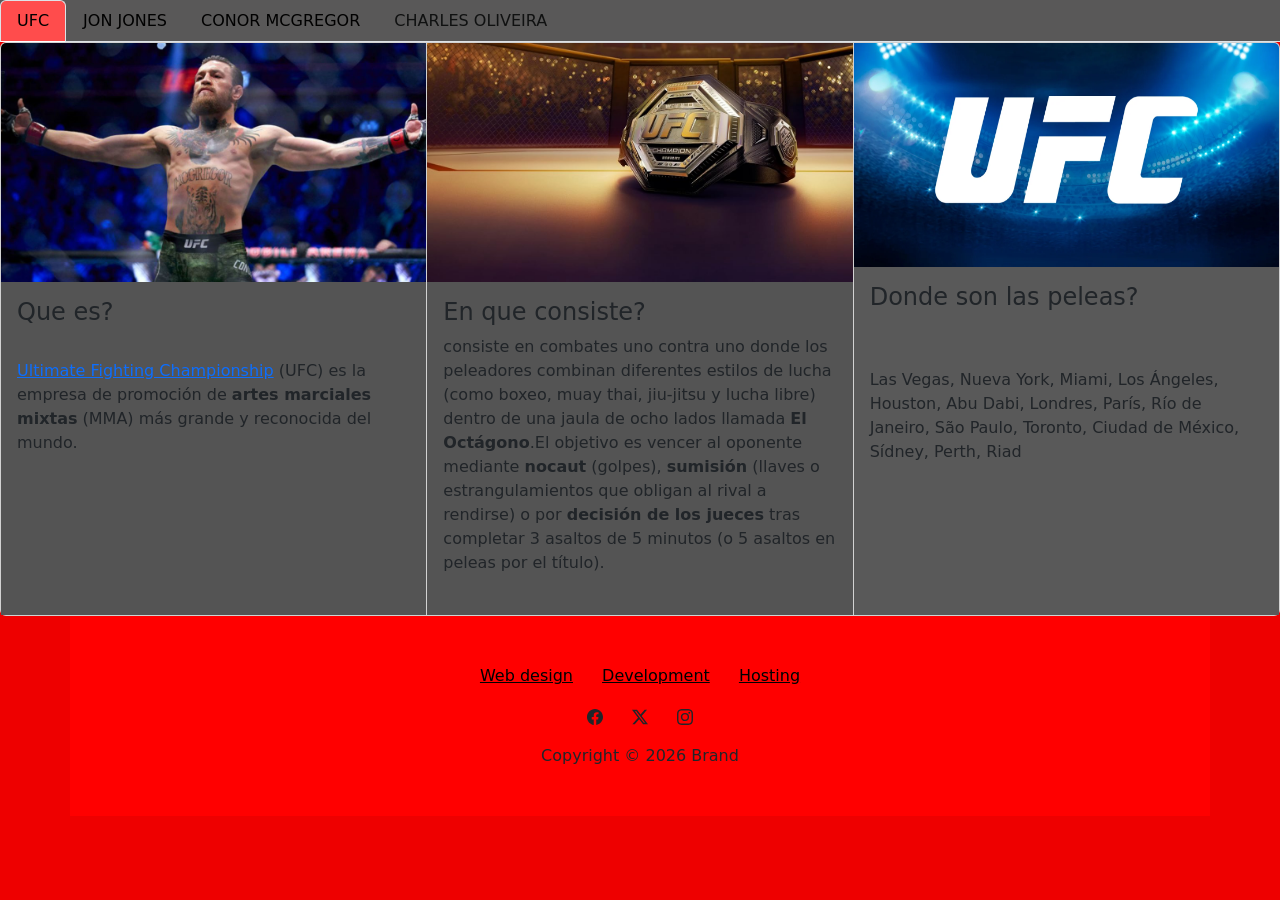
<file: index.html>
<!DOCTYPE html>
<html data-bs-theme="light" lang="en">

<head>
    <meta charset="utf-8">
    <meta name="viewport" content="width=device-width, initial-scale=1.0, shrink-to-fit=no">
    <title>proyecto Avi</title>
    <link rel="stylesheet" href="assets/bootstrap/css/bootstrap.min.css">
    <link rel="stylesheet" href="assets/css/Footer-Basic-icons.css">
</head>

<body style="background: rgb(238,0,0);">
    <ul class="nav nav-tabs" style="background: #595858;">
        <li class="nav-item"><a class="nav-link active" href="#" style="background: rgb(255,76,76);">UFC</a></li>
        <li class="nav-item"><a class="nav-link" href="JonJones.html"><span style="color: rgb(0, 0, 0);">JON JONES</span></a></li>
        <li class="nav-item"><a class="nav-link" href="MC.html"><span style="color: rgb(0, 0, 0);">CONOR MCGREGOR</span></a></li>
        <li class="nav-item"><a class="nav-link" href="CH.html"><span style="color: rgb(16, 17, 17);">CHARLES OLIVEIRA</span></a></li>
    </ul>
    <div class="card-group">
        <div class="card"><img class="img-fluid card-img-top w-100 d-block" width="1024" height="576" src="assets/img/UFC-PORTADA-1-1024x576.jpg">
            <div class="card-body" style="background: #545454;">
                <h4 class="card-title">Que es?</h4>
                <p class="card-text"><br><a href="https://www.google.com/goto?url=CAESeQHEIkXXQYwvTDT_CslkqNXEzHS5Gk_ecj8P2HRbDwDJzWKfWQLwPKut-zn6FLEF7eAqOFt-FhOQX6ojyOk9WTG7k2n5zzpQJofKJefi8NpfKhhw-OMUNMSvFY1vh1V7XUJT4Ks_roRYVNla9CZQ7qFsGkhISVXmDBQ" target="_blank" rel="noopener" aria-label="Ultimate Fighting Championship. Vista previa del vínculo. Sitio: Wikipedia. Título: Ultimate Fighting Championship - Wikipedia, la enciclopedia .... URL: https://es.wikipedia.org/wiki/Ultimate_Fighting_Championship.">Ultimate Fighting Championship</a> (UFC) es la empresa de promoción de <strong>artes marciales mixtas</strong> (MMA) más grande y reconocida del mundo.&nbsp;</p>
            </div>
        </div>
        <div class="card"><img class="img-fluid card-img-top w-100 d-block" width="1080" height="608" src="assets/img/04bc17133962a759ef9071207ba235081d559c2cda4a86df90ac3fd263cb084a._SX1080_FMjpg_.jpg">
            <div class="card-body" style="background: #545454;">
                <h4 class="card-title">En que consiste?</h4>
                <p class="card-text">consiste en combates uno contra uno donde los peleadores combinan diferentes estilos de lucha (como boxeo, muay thai, jiu-jitsu y lucha libre) dentro de una jaula de ocho lados llamada <strong>El Octágono</strong>.El objetivo es vencer al oponente mediante <strong>nocaut</strong> (golpes), <strong>sumisión</strong> (llaves o estrangulamientos que obligan al rival a rendirse) o por <strong>decisión de los jueces</strong> tras completar 3 asaltos de 5 minutos (o 5 asaltos en peleas por el título).<br><br></p>
            </div>
        </div>
        <div class="card"><img class="card-img-top w-100 d-block" src="assets/img/storia_ufc_1e04b8bc-c326-476f-921a-4353325f5931.webp" width="399" height="224">
            <div class="card-body" style="background: #595959;">
                <h4 class="card-title">Donde son las peleas?</h4>
                <p class="card-text"><br><br>Las Vegas, Nueva York, Miami, Los Ángeles, Houston, Abu Dabi, Londres, París, Río de Janeiro, São Paulo, Toronto, Ciudad de México, Sídney, Perth, Riad<br><br><br></p>
            </div>
        </div>
    </div>
    <div class="container" style="background: #ff0000;">
        <footer class="text-center bg-body" data-bs-theme="light" style="background: rgb(255,0,0);">
            <div class="container py-4 py-lg-5" style="background: #ff0000;">
                <ul class="list-inline">
                    <li class="list-inline-item me-4"><a class="link-body-emphasis" href="#">Web design</a></li>
                    <li class="list-inline-item me-4"><a class="link-body-emphasis" href="#">Development</a></li>
                    <li class="list-inline-item"><a class="link-body-emphasis" href="#">Hosting</a></li>
                </ul>
                <ul class="list-inline">
                    <li class="list-inline-item me-4"><a href="#"><svg class="bi bi-facebook text-body" xmlns="http://www.w3.org/2000/svg" width="1em" height="1em" fill="currentColor" viewBox="0 0 16 16">
                                <path d="M16 8.049c0-4.446-3.582-8.05-8-8.05C3.58 0-.002 3.603-.002 8.05c0 4.017 2.926 7.347 6.75 7.951v-5.625h-2.03V8.05H6.75V6.275c0-2.017 1.195-3.131 3.022-3.131.876 0 1.791.157 1.791.157v1.98h-1.009c-.993 0-1.303.621-1.303 1.258v1.51h2.218l-.354 2.326H9.25V16c3.824-.604 6.75-3.934 6.75-7.951"></path>
                            </svg></a></li>
                    <li class="list-inline-item me-4"><a href="#"><svg class="bi bi-twitter-x text-body" xmlns="http://www.w3.org/2000/svg" width="1em" height="1em" fill="currentColor" viewBox="0 0 16 16">
                                <path d="M12.6.75h2.454l-5.36 6.142L16 15.25h-4.937l-3.867-5.07-4.425 5.07H.316l5.733-6.57L0 .75h5.063l3.495 4.633L12.601.75Zm-.86 13.028h1.36L4.323 2.145H2.865l8.875 11.633Z"></path>
                            </svg></a></li>
                    <li class="list-inline-item"><a href="#"><svg class="bi bi-instagram text-body" xmlns="http://www.w3.org/2000/svg" width="1em" height="1em" fill="currentColor" viewBox="0 0 16 16">
                                <path d="M8 0C5.829 0 5.556.01 4.703.048 3.85.088 3.269.222 2.76.42a3.917 3.917 0 0 0-1.417.923A3.927 3.927 0 0 0 .42 2.76C.222 3.268.087 3.85.048 4.7.01 5.555 0 5.827 0 8.001c0 2.172.01 2.444.048 3.297.04.852.174 1.433.372 1.942.205.526.478.972.923 1.417.444.445.89.719 1.416.923.51.198 1.09.333 1.942.372C5.555 15.99 5.827 16 8 16s2.444-.01 3.298-.048c.851-.04 1.434-.174 1.943-.372a3.916 3.916 0 0 0 1.416-.923c.445-.445.718-.891.923-1.417.197-.509.332-1.09.372-1.942C15.99 10.445 16 10.173 16 8s-.01-2.445-.048-3.299c-.04-.851-.175-1.433-.372-1.941a3.926 3.926 0 0 0-.923-1.417A3.911 3.911 0 0 0 13.24.42c-.51-.198-1.092-.333-1.943-.372C10.443.01 10.172 0 7.998 0h.003zm-.717 1.442h.718c2.136 0 2.389.007 3.232.046.78.035 1.204.166 1.486.275.373.145.64.319.92.599.28.28.453.546.598.92.11.281.24.705.275 1.485.039.843.047 1.096.047 3.231s-.008 2.389-.047 3.232c-.035.78-.166 1.203-.275 1.485a2.47 2.47 0 0 1-.599.919c-.28.28-.546.453-.92.598-.28.11-.704.24-1.485.276-.843.038-1.096.047-3.232.047s-2.39-.009-3.233-.047c-.78-.036-1.203-.166-1.485-.276a2.478 2.478 0 0 1-.92-.598 2.48 2.48 0 0 1-.6-.92c-.109-.281-.24-.705-.275-1.485-.038-.843-.046-1.096-.046-3.233 0-2.136.008-2.388.046-3.231.036-.78.166-1.204.276-1.486.145-.373.319-.64.599-.92.28-.28.546-.453.92-.598.282-.11.705-.24 1.485-.276.738-.034 1.024-.044 2.515-.045v.002zm4.988 1.328a.96.96 0 1 0 0 1.92.96.96 0 0 0 0-1.92zm-4.27 1.122a4.109 4.109 0 1 0 0 8.217 4.109 4.109 0 0 0 0-8.217zm0 1.441a2.667 2.667 0 1 1 0 5.334 2.667 2.667 0 0 1 0-5.334"></path>
                            </svg></a></li>
                </ul>
                <p class="text-body mb-0">Copyright © 2026 Brand</p>
            </div>
        </footer>
    </div>
    <script src="assets/bootstrap/js/bootstrap.min.js"></script>
</body>

</html>
</file>
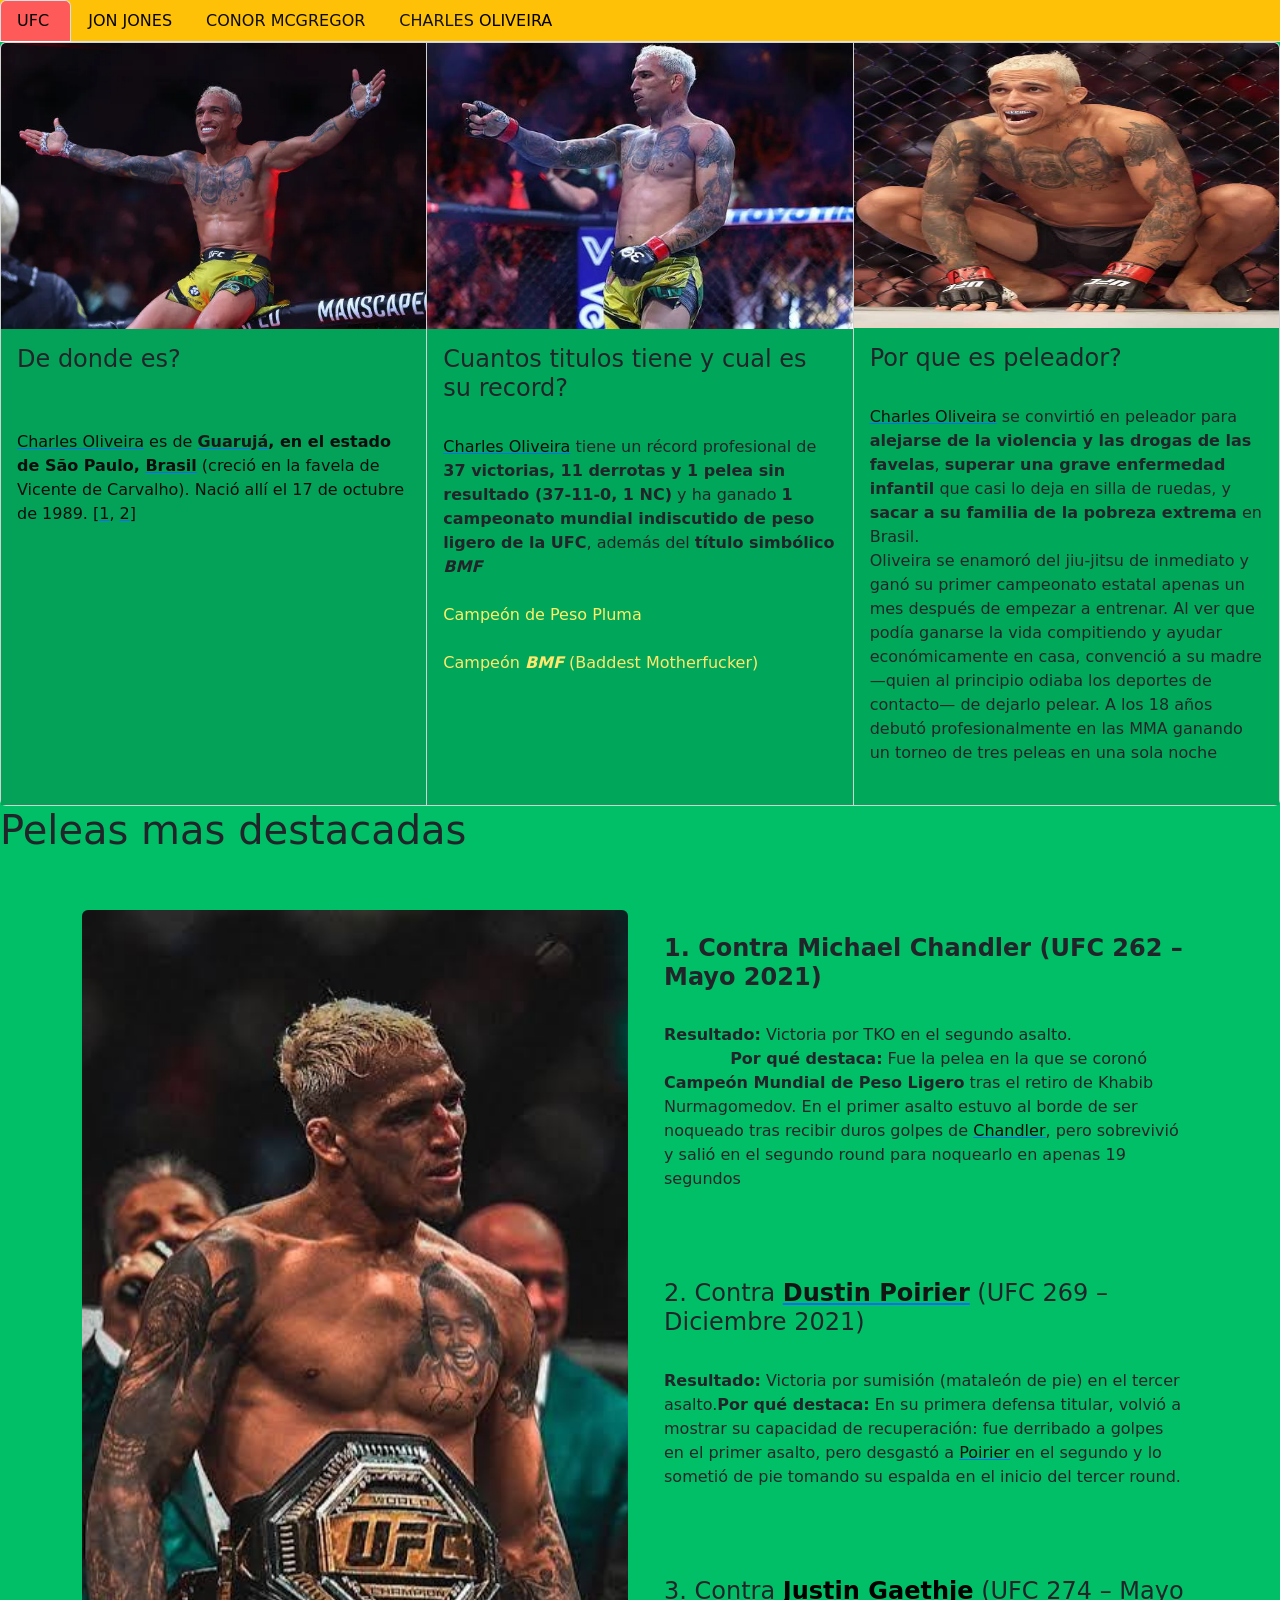
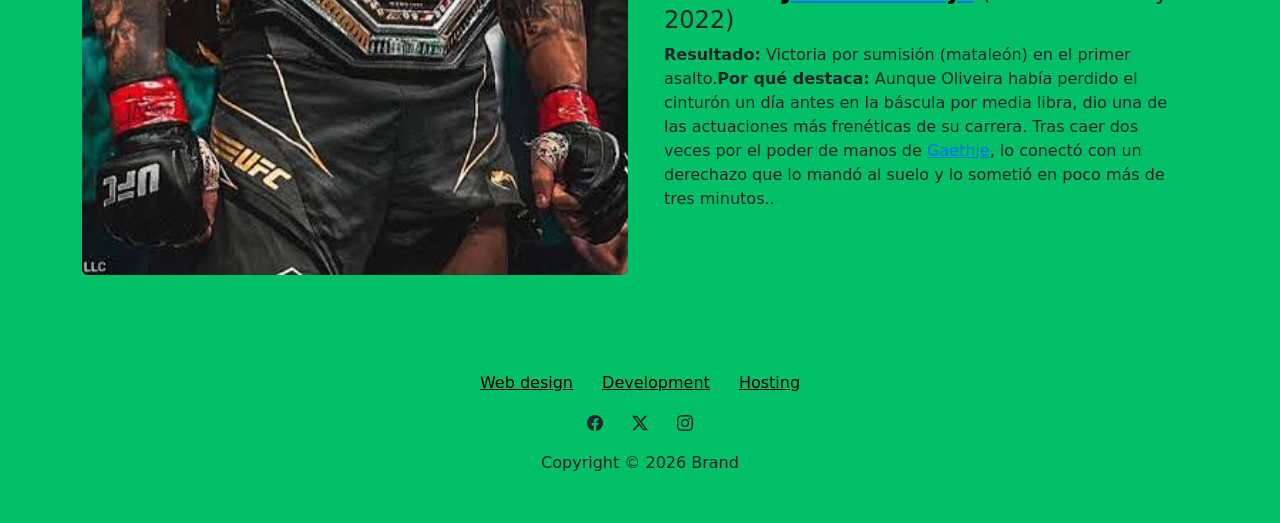
<file: CH.html>
<!DOCTYPE html>
<html data-bs-theme="light" lang="en">

<head>
    <meta charset="utf-8">
    <meta name="viewport" content="width=device-width, initial-scale=1.0, shrink-to-fit=no">
    <title>proyecto Avi</title>
    <link rel="stylesheet" href="assets/bootstrap/css/bootstrap.min.css">
    <link rel="stylesheet" href="assets/css/Footer-Basic-icons.css">
</head>

<body style="background: #00bf67;">
    <ul class="nav nav-tabs" style="background: var(--bs-warning);color: var(--bs-orange);">
        <li class="nav-item"><a class="nav-link active no" href="index.html" style="background: rgb(255,90,90);">UFC&nbsp;</a></li>
        <li class="nav-item"><a class="nav-link lol" href="JonJones.html"><span style="color: rgb(6, 6, 6);">JON JONES</span></a></li>
        <li class="nav-item"><a class="nav-link xd" href="MC.html"><span style="color: rgb(12, 12, 13);">CONOR MCGREGOR</span></a></li>
        <li class="nav-item"><a class="nav-link" href="CH.html"><span style="color: rgb(18, 18, 18);">CHARLES</span>&nbsp;<span style="color: rgb(0, 0, 0);">OLIVEIRA</span></a></li>
    </ul>
    <div class="card-group">
        <div class="card"><img class="card-img-top w-100 d-block" src="assets/img/63ab4131f812b71033c45c84f1c0fea9.webp" width="396" height="286">
            <div class="card-body" style="background: #04a259;">
                <h4 class="card-title">De donde es?</h4>
                <p class="card-text"><br><br><a href="https://www.google.com/search?kgmid=%2Fm%2F0bwhnrq&amp;q=de+donde+es+charles+oliveira+charles+oliveira"><span style="color: rgb(12, 13, 13);">Charles Oliveira</span></a><span style="color: rgb(12, 13, 13);"> es de </span><a href="https://www.google.com/search?kgmid=%2Fm%2F02rft4&amp;q=Guaruj%C3%A1"><strong><span style="color: rgb(24, 25, 25);">Guarujá</span></strong></a><strong><span style="color: rgb(12, 13, 13);">, en el estado de São Paulo, </span></strong><a href="https://www.google.com/search?kgmid=%2Fm%2F015fr&amp;q=Brasil"><strong><span style="color: rgb(12, 13, 13);">Brasil</span></strong></a><span style="color: rgb(12, 13, 13);"> (creció en la favela de Vicente de Carvalho). Nació allí el 17 de octubre de 1989. [</span><a href="https://www.google.com/goto?url=CAESZgHEIkXXEF1QncIQ-b82ihwCV_ilxcHKOZ63Mdpz25xHVZuVgpUFCBcwQIakSWqUSwap12DviM9zyrckYcLWKJ5P9wpcvOiBa7S_6HDFhHy4L9VWWdv-FDaj7D7g5HxaX1Hm2Wcd_Q"><span style="color: rgb(12, 13, 13);">1</span></a><span style="color: rgb(12, 13, 13);">, </span><a href="https://www.google.com/goto?url=[base64]"><span style="color: rgb(12, 13, 13);">2</span></a><span style="color: rgb(12, 13, 13);">]</span><br><br><br></p>
            </div>
        </div>
        <div class="card"><img class="card-img-top w-100 d-block" src="assets/img/images%20(15).jpg" width="412" height="286">
            <div class="card-body" style="background: #00a75a;color: var(--bs-dark);">
                <h4 class="card-title">Cuantos titulos tiene y cual es su record?</h4>
                <p class="card-text"><br><a href="https://www.google.com/search?kgmid=%2Fm%2F0bwhnrq&amp;q=cuantos+titulos+y+que+record+tiene%2B%7D+charles+oliveira"><span style="color: rgb(11, 12, 13);">Charles Oliveira</span></a> tiene un récord profesional de <strong>37 victorias, 11 derrotas y 1 pelea sin resultado (37-11-0, 1 NC)</strong> y ha ganado <strong>1 campeonato mundial indiscutido de peso ligero de la UFC</strong>, además del <strong>título simbólico <em>BMF</em></strong><br><br><span style="color: rgb(255, 240, 104);">Campeón de Peso Pluma</span><br><br><span style="color: rgb(255, 232, 109);">Campeón </span><strong><em><span style="color: rgb(255, 232, 109);">BMF</span></em></strong><span style="color: rgb(255, 232, 109);"> (Baddest Motherfucker)</span></p>
            </div>
        </div>
        <div class="card"><img class="card-img-top w-100 d-block" src="assets/img/images%20(16).jpg" width="412" height="285">
            <div class="card-body" style="background: #00a95a;">
                <h4 class="card-title">Por que es peleador?</h4>
                <p class="card-text"><br><a href="https://www.google.com/search?kgmid=%2Fm%2F0bwhnrq&amp;q=por+que+es+peleador+charles+oliveira"><span style="color: rgb(17, 18, 18);">Charles Oliveira</span></a> se convirtió en peleador para <strong>alejarse de la violencia y las drogas de las favelas</strong>, <strong>superar una grave enfermedad infantil</strong> que casi lo deja en silla de ruedas, y <strong>sacar a su familia de la pobreza extrema</strong> en Brasil.<br>Oliveira se enamoró del jiu-jitsu de inmediato y ganó su primer campeonato estatal apenas un mes después de empezar a entrenar. Al ver que podía ganarse la vida compitiendo y ayudar económicamente en casa, convenció a su madre —quien al principio odiaba los deportes de contacto— de dejarlo pelear. A los 18 años debutó profesionalmente en las MMA ganando un torneo de tres peleas en una sola noche<br><br></p>
            </div>
        </div>
    </div>
    <h1>Peleas mas destacadas&nbsp;</h1>
    <div class="container py-4 py-xl-5">
        <div class="row row-cols-1 row-cols-md-2">
            <div class="col"><img class="object-fit-cover rounded w-100 h-100" style="min-height: 300px;" src="assets/img/images%20(14).jpg"></div>
            <div class="col d-flex flex-column justify-content-center p-4">
                <div class="text-center text-md-start d-flex flex-column align-items-center align-items-md-start mb-5">
                    <div>
                        <h4><strong>1. Contra Michael Chandler (UFC 262 – Mayo 2021)</strong></h4>
                        <p><br><strong>Resultado:</strong> Victoria por TKO en el segundo asalto.&nbsp; &nbsp; &nbsp; &nbsp; &nbsp; &nbsp; &nbsp; &nbsp; &nbsp; &nbsp; &nbsp; &nbsp; &nbsp; &nbsp; &nbsp; &nbsp; &nbsp; &nbsp;<strong>Por qué destaca:</strong> Fue la pelea en la que se coronó <strong>Campeón Mundial de Peso Ligero</strong> tras el retiro de Khabib Nurmagomedov. En el primer asalto estuvo al borde de ser noqueado tras recibir duros golpes de <a href="https://www.google.com/search?kgmid=%2Fm%2F0598d8&amp;q=cuales+son+sus+peleas+mas+destacadas+chandler"><span style="color: rgb(12, 12, 13);">Chandler</span></a>, pero sobrevivió y salió en el segundo round para noquearlo en apenas 19 segundos<br><br></p>
                    </div>
                </div>
                <div class="text-center text-md-start d-flex flex-column align-items-center align-items-md-start mb-5">
                    <div>
                        <h4>2. Contra <a href="https://www.google.com/search?kgmid=%2Fm%2F0fpgq9l&amp;q=cuales+son+sus+peleas+mas+destacadas+dustin+poirier"><strong><span style="color: rgb(20, 20, 21);">Dustin Poirier</span></strong></a> (UFC 269 – Diciembre 2021)</h4>
                        <p><br><strong>Resultado:</strong> Victoria por sumisión (mataleón de pie) en el tercer asalto.<strong>Por qué destaca:</strong> En su primera defensa titular, volvió a mostrar su capacidad de recuperación: fue derribado a golpes en el primer asalto, pero desgastó a <a href="https://www.google.com/search?kgmid=%2Fm%2F0fpgq9l&amp;q=cuales+son+sus+peleas+mas+destacadas+poirier"><span style="color: rgb(15, 16, 17);">Poirier</span></a> en el segundo y lo sometió de pie tomando su espalda en el inicio del tercer round.&nbsp;<br><br></p>
                    </div>
                </div>
                <div class="text-center text-md-start d-flex flex-column align-items-center align-items-md-start">
                    <div>
                        <h4>3. Contra <a href="https://www.google.com/search?kgmid=%2Fm%2F0vxcsnv&amp;q=cuales+son+sus+peleas+mas+destacadas+justin+gaethje"><strong><span style="color: rgb(1, 1, 1);">Justin Gaethje</span></strong></a><span style="color: rgb(1, 1, 1);"> </span>(UFC 274 – Mayo 2022)</h4>
                        <p><strong>Resultado:</strong> Victoria por sumisión (mataleón) en el primer asalto.<strong>Por qué destaca:</strong> Aunque Oliveira había perdido el cinturón un día antes en la báscula por media libra, dio una de las actuaciones más frenéticas de su carrera. Tras caer dos veces por el poder de manos de <a href="https://www.google.com/search?kgmid=%2Fm%2F0vxcsnv&amp;q=cuales+son+sus+peleas+mas+destacadas+gaethje">Gaethje</a>, lo conectó con un derechazo que lo mandó al suelo y lo sometió en poco más de tres minutos..<br><br></p>
                    </div>
                </div>
            </div>
        </div>
    </div>
    <footer class="text-center" data-bs-theme="light">
        <div class="container py-4 py-lg-5">
            <ul class="list-inline">
                <li class="list-inline-item me-4"><a class="link-body-emphasis" href="#">Web design</a></li>
                <li class="list-inline-item me-4"><a class="link-body-emphasis" href="#">Development</a></li>
                <li class="list-inline-item"><a class="link-body-emphasis" href="#">Hosting</a></li>
            </ul>
            <ul class="list-inline">
                <li class="list-inline-item me-4"><a href="#"><svg class="bi bi-facebook text-body" xmlns="http://www.w3.org/2000/svg" width="1em" height="1em" fill="currentColor" viewBox="0 0 16 16">
                            <path d="M16 8.049c0-4.446-3.582-8.05-8-8.05C3.58 0-.002 3.603-.002 8.05c0 4.017 2.926 7.347 6.75 7.951v-5.625h-2.03V8.05H6.75V6.275c0-2.017 1.195-3.131 3.022-3.131.876 0 1.791.157 1.791.157v1.98h-1.009c-.993 0-1.303.621-1.303 1.258v1.51h2.218l-.354 2.326H9.25V16c3.824-.604 6.75-3.934 6.75-7.951"></path>
                        </svg></a></li>
                <li class="list-inline-item me-4"><a href="#"><svg class="bi bi-twitter-x text-body" xmlns="http://www.w3.org/2000/svg" width="1em" height="1em" fill="currentColor" viewBox="0 0 16 16">
                            <path d="M12.6.75h2.454l-5.36 6.142L16 15.25h-4.937l-3.867-5.07-4.425 5.07H.316l5.733-6.57L0 .75h5.063l3.495 4.633L12.601.75Zm-.86 13.028h1.36L4.323 2.145H2.865l8.875 11.633Z"></path>
                        </svg></a></li>
                <li class="list-inline-item"><a href="#"><svg class="bi bi-instagram text-body" xmlns="http://www.w3.org/2000/svg" width="1em" height="1em" fill="currentColor" viewBox="0 0 16 16">
                            <path d="M8 0C5.829 0 5.556.01 4.703.048 3.85.088 3.269.222 2.76.42a3.917 3.917 0 0 0-1.417.923A3.927 3.927 0 0 0 .42 2.76C.222 3.268.087 3.85.048 4.7.01 5.555 0 5.827 0 8.001c0 2.172.01 2.444.048 3.297.04.852.174 1.433.372 1.942.205.526.478.972.923 1.417.444.445.89.719 1.416.923.51.198 1.09.333 1.942.372C5.555 15.99 5.827 16 8 16s2.444-.01 3.298-.048c.851-.04 1.434-.174 1.943-.372a3.916 3.916 0 0 0 1.416-.923c.445-.445.718-.891.923-1.417.197-.509.332-1.09.372-1.942C15.99 10.445 16 10.173 16 8s-.01-2.445-.048-3.299c-.04-.851-.175-1.433-.372-1.941a3.926 3.926 0 0 0-.923-1.417A3.911 3.911 0 0 0 13.24.42c-.51-.198-1.092-.333-1.943-.372C10.443.01 10.172 0 7.998 0h.003zm-.717 1.442h.718c2.136 0 2.389.007 3.232.046.78.035 1.204.166 1.486.275.373.145.64.319.92.599.28.28.453.546.598.92.11.281.24.705.275 1.485.039.843.047 1.096.047 3.231s-.008 2.389-.047 3.232c-.035.78-.166 1.203-.275 1.485a2.47 2.47 0 0 1-.599.919c-.28.28-.546.453-.92.598-.28.11-.704.24-1.485.276-.843.038-1.096.047-3.232.047s-2.39-.009-3.233-.047c-.78-.036-1.203-.166-1.485-.276a2.478 2.478 0 0 1-.92-.598 2.48 2.48 0 0 1-.6-.92c-.109-.281-.24-.705-.275-1.485-.038-.843-.046-1.096-.046-3.233 0-2.136.008-2.388.046-3.231.036-.78.166-1.204.276-1.486.145-.373.319-.64.599-.92.28-.28.546-.453.92-.598.282-.11.705-.24 1.485-.276.738-.034 1.024-.044 2.515-.045v.002zm4.988 1.328a.96.96 0 1 0 0 1.92.96.96 0 0 0 0-1.92zm-4.27 1.122a4.109 4.109 0 1 0 0 8.217 4.109 4.109 0 0 0 0-8.217zm0 1.441a2.667 2.667 0 1 1 0 5.334 2.667 2.667 0 0 1 0-5.334"></path>
                        </svg></a></li>
            </ul>
            <p class="text-body mb-0">Copyright © 2026 Brand</p>
        </div>
    </footer>
    <script src="assets/bootstrap/js/bootstrap.min.js"></script>
</body>

</html>
</file>
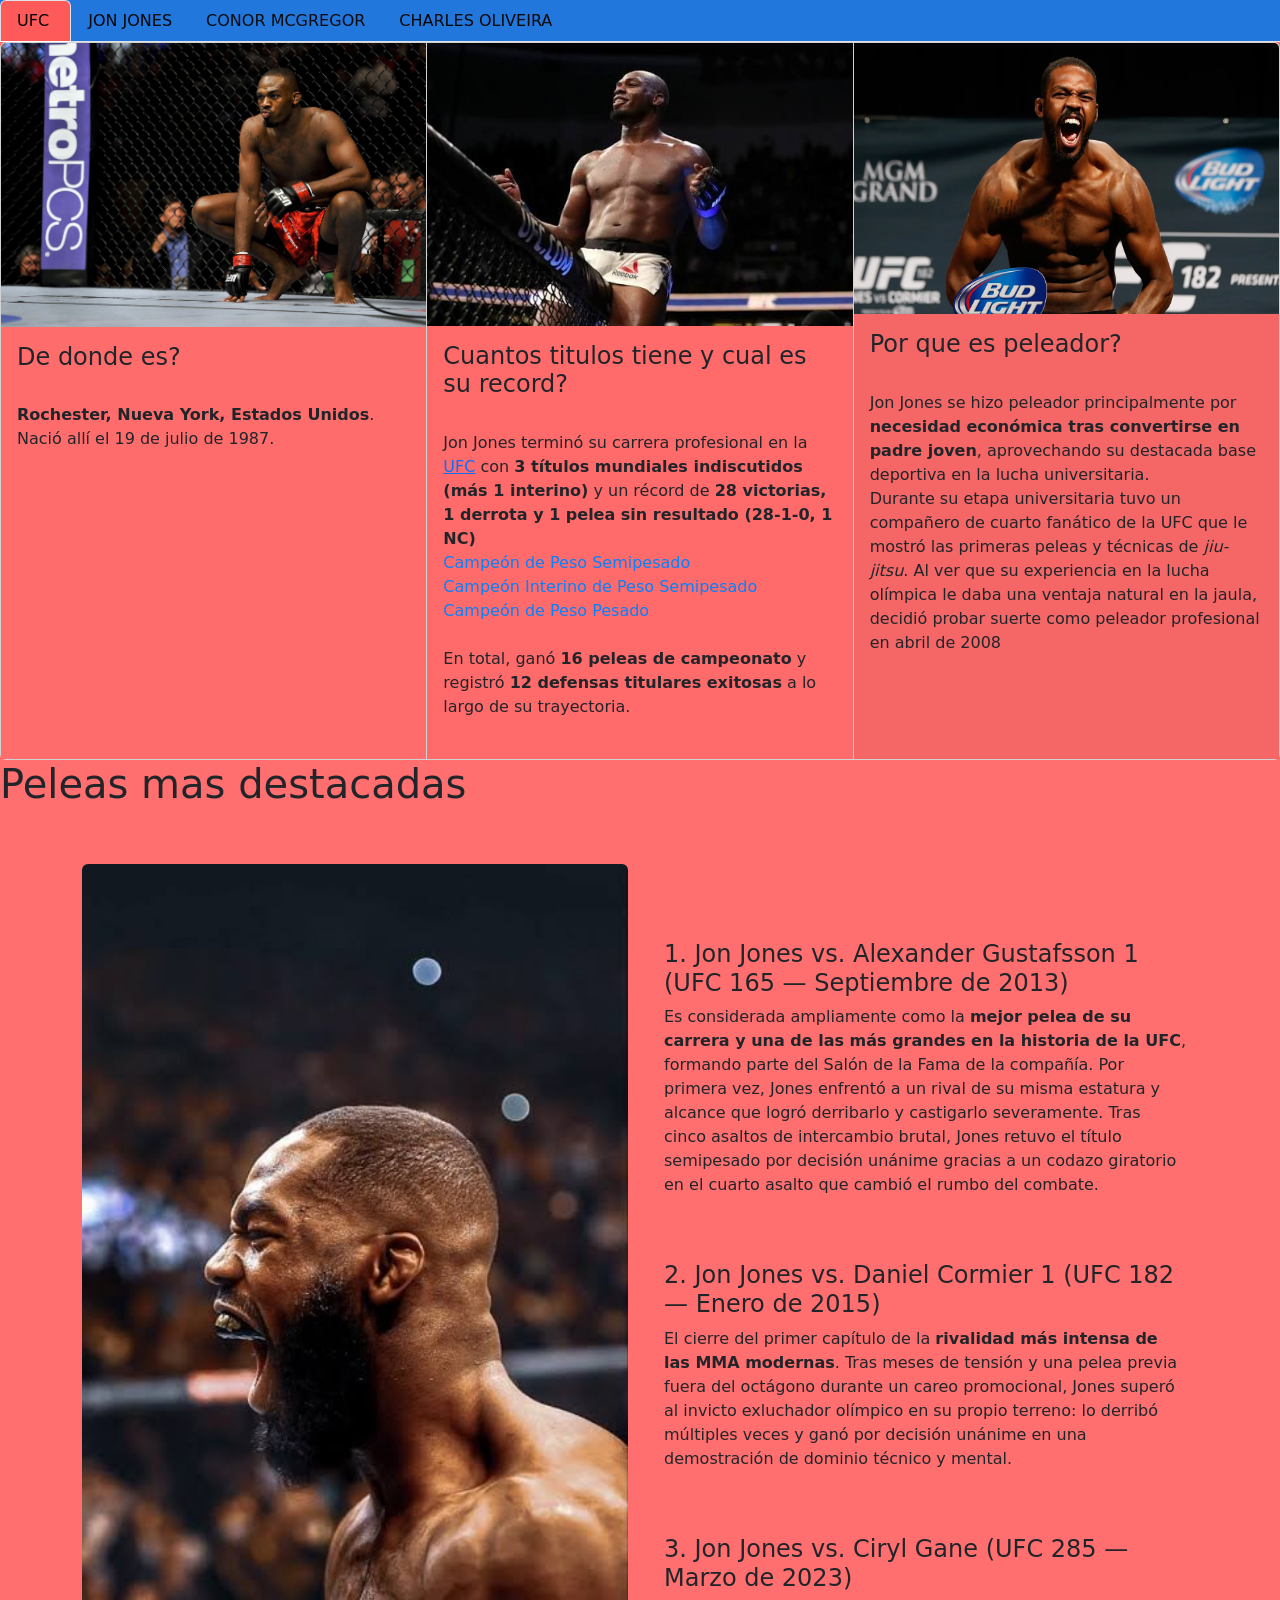
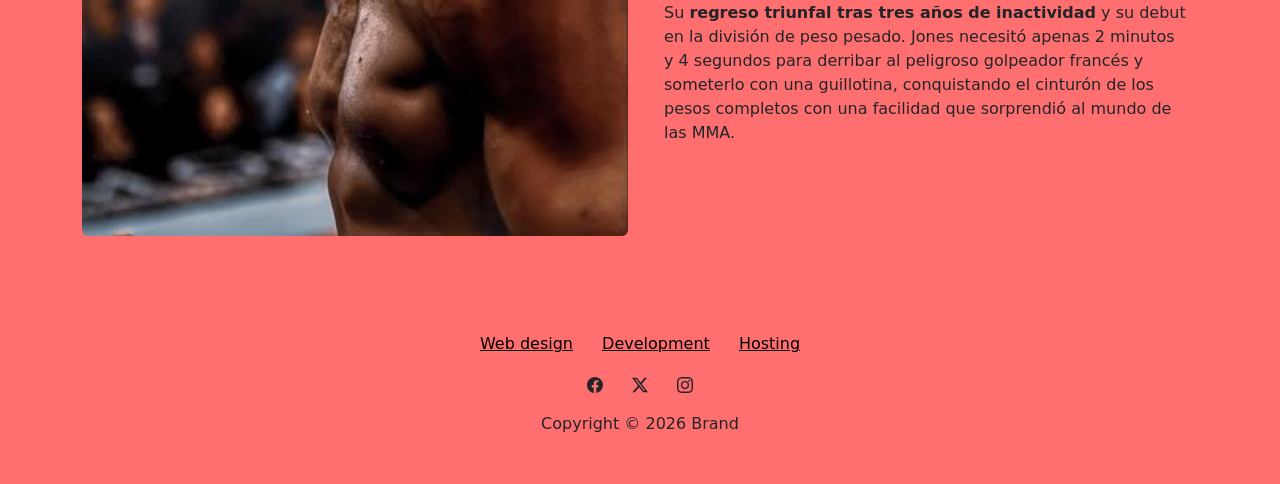
<file: JonJones.html>
<!DOCTYPE html>
<html data-bs-theme="light" lang="en">

<head>
    <meta charset="utf-8">
    <meta name="viewport" content="width=device-width, initial-scale=1.0, shrink-to-fit=no">
    <title>proyecto Avi</title>
    <link rel="stylesheet" href="assets/bootstrap/css/bootstrap.min.css">
    <link rel="stylesheet" href="assets/css/Footer-Basic-icons.css">
</head>

<body style="background: rgb(255,111,111);">
    <ul class="nav nav-tabs" style="background: #2177dc;">
        <li class="nav-item"><a class="nav-link active no" href="index.html" style="background: rgb(255,90,90);">UFC&nbsp;</a></li>
        <li class="nav-item"><a class="nav-link lol" href="#"><span style="color: rgb(6, 6, 6);">JON JONES</span></a></li>
        <li class="nav-item"><a class="nav-link xd" href="mc.html"><span style="color: rgb(12, 12, 13);">CONOR MCGREGOR</span></a></li>
        <li class="nav-item"><a class="nav-link" href="CH.html"><span style="color: rgb(8, 8, 8);">CHARLES OLIVEIRA</span></a></li>
    </ul>
    <div class="card-group">
        <div class="card"><img class="img-fluid card-img-top w-100 d-block" width="1813" height="1209" src="assets/img/582b64bac268a.jpeg">
            <div class="card-body" style="background: #ff6c6c;">
                <h4 class="card-title">De donde es?</h4>
                <p class="card-text"><br><strong>Rochester, Nueva York, Estados Unidos</strong>. Nació allí el 19 de julio de 1987.&nbsp;<br><br></p>
            </div>
        </div>
        <div class="card"><img class="img-fluid card-img-top w-100 d-block" width="548" height="364" src="assets/img/images%20(3).jpg">
            <div class="card-body" style="background: #ff6b6b;">
                <h4 class="card-title">Cuantos titulos tiene y cual es su record?</h4>
                <p class="card-text"><br>Jon Jones terminó su carrera profesional en la <a href="https://www.google.com/goto?url=CAESaQHEIkXXyfPAmm_Q7AwBlNIpn5VSCy7PDHAPLYO1FXo9n5MdPd0t8vp1wkjGCBSLEOJ_WSLLExyqkvGEUsHdXIgdLinv2uxS0BLOdh38zua69j-FrRZyoL8qpin0Mzj59tkbFzTo4eYsxQ" target="_blank" rel="noopener" aria-label="UFC. Vista previa del vínculo. Sitio: UFCESPANOL.com. Título: Jon Jones - UFC. URL: https://www.ufcespanol.com/athlete/jon-jones.">UFC</a> con <strong>3 títulos mundiales indiscutidos (más 1 interino)</strong> y un récord de <strong>28 victorias, 1 derrota y 1 pelea sin resultado (28-1-0, 1 NC)</strong><br><span style="color: rgb(5, 130, 255);">Campeón de Peso Semipesado</span><br><span style="color: rgb(5, 130, 255);">Campeón Interino de Peso Semipesado</span><br><span style="color: rgb(5, 130, 255);">Campeón de Peso Pesado</span><br><br>En total, ganó <strong>16 peleas de campeonato</strong> y registró <strong>12 defensas titulares exitosas</strong> a lo largo de su trayectoria.<br><br></p>
            </div>
        </div>
        <div class="card"><img class="card-img-top w-100 d-block" src="assets/img/jon-jones.webp" width="414" height="271">
            <div class="card-body" style="background: #f56767;">
                <h4 class="card-title">Por que es peleador?</h4>
                <p class="card-text"><br>Jon Jones se hizo peleador principalmente por <strong>necesidad económica tras convertirse en padre joven</strong>, aprovechando su destacada base deportiva en la lucha universitaria.&nbsp;<br> Durante su etapa universitaria tuvo un compañero de cuarto fanático de la UFC que le mostró las primeras peleas y técnicas de <em>jiu-jitsu</em>. Al ver que su experiencia en la lucha olímpica le daba una ventaja natural en la jaula, decidió probar suerte como peleador profesional en abril de 2008<br><br><br></p>
            </div>
        </div>
    </div>
    <h1>Peleas mas destacadas&nbsp;</h1>
    <div class="container py-4 py-xl-5">
        <div class="row row-cols-1 row-cols-md-2">
            <div class="col"><img class="object-fit-cover rounded w-100 h-100" style="min-height: 300px;" src="assets/img/images%20(11).jpg"></div>
            <div class="col d-flex flex-column justify-content-center p-4">
                <div class="text-center text-md-start d-flex flex-column align-items-center align-items-md-start mb-5">
                    <div>
                        <h4>1. Jon Jones vs. Alexander Gustafsson 1 (UFC 165 — Septiembre de 2013)</h4>
                        <p>Es considerada ampliamente como la <strong>mejor pelea de su carrera y una de las más grandes en la historia de la UFC</strong>, formando parte del Salón de la Fama de la compañía. Por primera vez, Jones enfrentó a un rival de su misma estatura y alcance que logró derribarlo y castigarlo severamente. Tras cinco asaltos de intercambio brutal, Jones retuvo el título semipesado por decisión unánime gracias a un codazo giratorio en el cuarto asalto que cambió el rumbo del combate.</p>
                    </div>
                </div>
                <div class="text-center text-md-start d-flex flex-column align-items-center align-items-md-start mb-5">
                    <div>
                        <h4>2. Jon Jones vs. Daniel Cormier 1 (UFC 182 — Enero de 2015)</h4>
                        <p>El cierre del primer capítulo de la <strong>rivalidad más intensa de las MMA modernas</strong>. Tras meses de tensión y una pelea previa fuera del octágono durante un careo promocional, Jones superó al invicto exluchador olímpico en su propio terreno: lo derribó múltiples veces y ganó por decisión unánime en una demostración de dominio técnico y mental.</p>
                    </div>
                </div>
                <div class="text-center text-md-start d-flex flex-column align-items-center align-items-md-start">
                    <div>
                        <h4>3. Jon Jones vs. Ciryl Gane (UFC 285 — Marzo de 2023)</h4>
                        <p>Su <strong>regreso triunfal tras tres años de inactividad</strong> y su debut en la división de peso pesado. Jones necesitó apenas 2 minutos y 4 segundos para derribar al peligroso golpeador francés y someterlo con una guillotina, conquistando el cinturón de los pesos completos con una facilidad que sorprendió al mundo de las MMA.</p>
                    </div>
                </div>
            </div>
        </div>
    </div>
    <footer class="text-center" data-bs-theme="light">
        <div class="container py-4 py-lg-5">
            <ul class="list-inline">
                <li class="list-inline-item me-4"><a class="link-body-emphasis" href="#">Web design</a></li>
                <li class="list-inline-item me-4"><a class="link-body-emphasis" href="#">Development</a></li>
                <li class="list-inline-item"><a class="link-body-emphasis" href="#">Hosting</a></li>
            </ul>
            <ul class="list-inline">
                <li class="list-inline-item me-4"><a href="#"><svg class="bi bi-facebook text-body" xmlns="http://www.w3.org/2000/svg" width="1em" height="1em" fill="currentColor" viewBox="0 0 16 16">
                            <path d="M16 8.049c0-4.446-3.582-8.05-8-8.05C3.58 0-.002 3.603-.002 8.05c0 4.017 2.926 7.347 6.75 7.951v-5.625h-2.03V8.05H6.75V6.275c0-2.017 1.195-3.131 3.022-3.131.876 0 1.791.157 1.791.157v1.98h-1.009c-.993 0-1.303.621-1.303 1.258v1.51h2.218l-.354 2.326H9.25V16c3.824-.604 6.75-3.934 6.75-7.951"></path>
                        </svg></a></li>
                <li class="list-inline-item me-4"><a href="#"><svg class="bi bi-twitter-x text-body" xmlns="http://www.w3.org/2000/svg" width="1em" height="1em" fill="currentColor" viewBox="0 0 16 16">
                            <path d="M12.6.75h2.454l-5.36 6.142L16 15.25h-4.937l-3.867-5.07-4.425 5.07H.316l5.733-6.57L0 .75h5.063l3.495 4.633L12.601.75Zm-.86 13.028h1.36L4.323 2.145H2.865l8.875 11.633Z"></path>
                        </svg></a></li>
                <li class="list-inline-item"><a href="#"><svg class="bi bi-instagram text-body" xmlns="http://www.w3.org/2000/svg" width="1em" height="1em" fill="currentColor" viewBox="0 0 16 16">
                            <path d="M8 0C5.829 0 5.556.01 4.703.048 3.85.088 3.269.222 2.76.42a3.917 3.917 0 0 0-1.417.923A3.927 3.927 0 0 0 .42 2.76C.222 3.268.087 3.85.048 4.7.01 5.555 0 5.827 0 8.001c0 2.172.01 2.444.048 3.297.04.852.174 1.433.372 1.942.205.526.478.972.923 1.417.444.445.89.719 1.416.923.51.198 1.09.333 1.942.372C5.555 15.99 5.827 16 8 16s2.444-.01 3.298-.048c.851-.04 1.434-.174 1.943-.372a3.916 3.916 0 0 0 1.416-.923c.445-.445.718-.891.923-1.417.197-.509.332-1.09.372-1.942C15.99 10.445 16 10.173 16 8s-.01-2.445-.048-3.299c-.04-.851-.175-1.433-.372-1.941a3.926 3.926 0 0 0-.923-1.417A3.911 3.911 0 0 0 13.24.42c-.51-.198-1.092-.333-1.943-.372C10.443.01 10.172 0 7.998 0h.003zm-.717 1.442h.718c2.136 0 2.389.007 3.232.046.78.035 1.204.166 1.486.275.373.145.64.319.92.599.28.28.453.546.598.92.11.281.24.705.275 1.485.039.843.047 1.096.047 3.231s-.008 2.389-.047 3.232c-.035.78-.166 1.203-.275 1.485a2.47 2.47 0 0 1-.599.919c-.28.28-.546.453-.92.598-.28.11-.704.24-1.485.276-.843.038-1.096.047-3.232.047s-2.39-.009-3.233-.047c-.78-.036-1.203-.166-1.485-.276a2.478 2.478 0 0 1-.92-.598 2.48 2.48 0 0 1-.6-.92c-.109-.281-.24-.705-.275-1.485-.038-.843-.046-1.096-.046-3.233 0-2.136.008-2.388.046-3.231.036-.78.166-1.204.276-1.486.145-.373.319-.64.599-.92.28-.28.546-.453.92-.598.282-.11.705-.24 1.485-.276.738-.034 1.024-.044 2.515-.045v.002zm4.988 1.328a.96.96 0 1 0 0 1.92.96.96 0 0 0 0-1.92zm-4.27 1.122a4.109 4.109 0 1 0 0 8.217 4.109 4.109 0 0 0 0-8.217zm0 1.441a2.667 2.667 0 1 1 0 5.334 2.667 2.667 0 0 1 0-5.334"></path>
                        </svg></a></li>
            </ul>
            <p class="text-body mb-0">Copyright © 2026 Brand</p>
        </div>
    </footer>
    <script src="assets/bootstrap/js/bootstrap.min.js"></script>
</body>

</html>
</file>
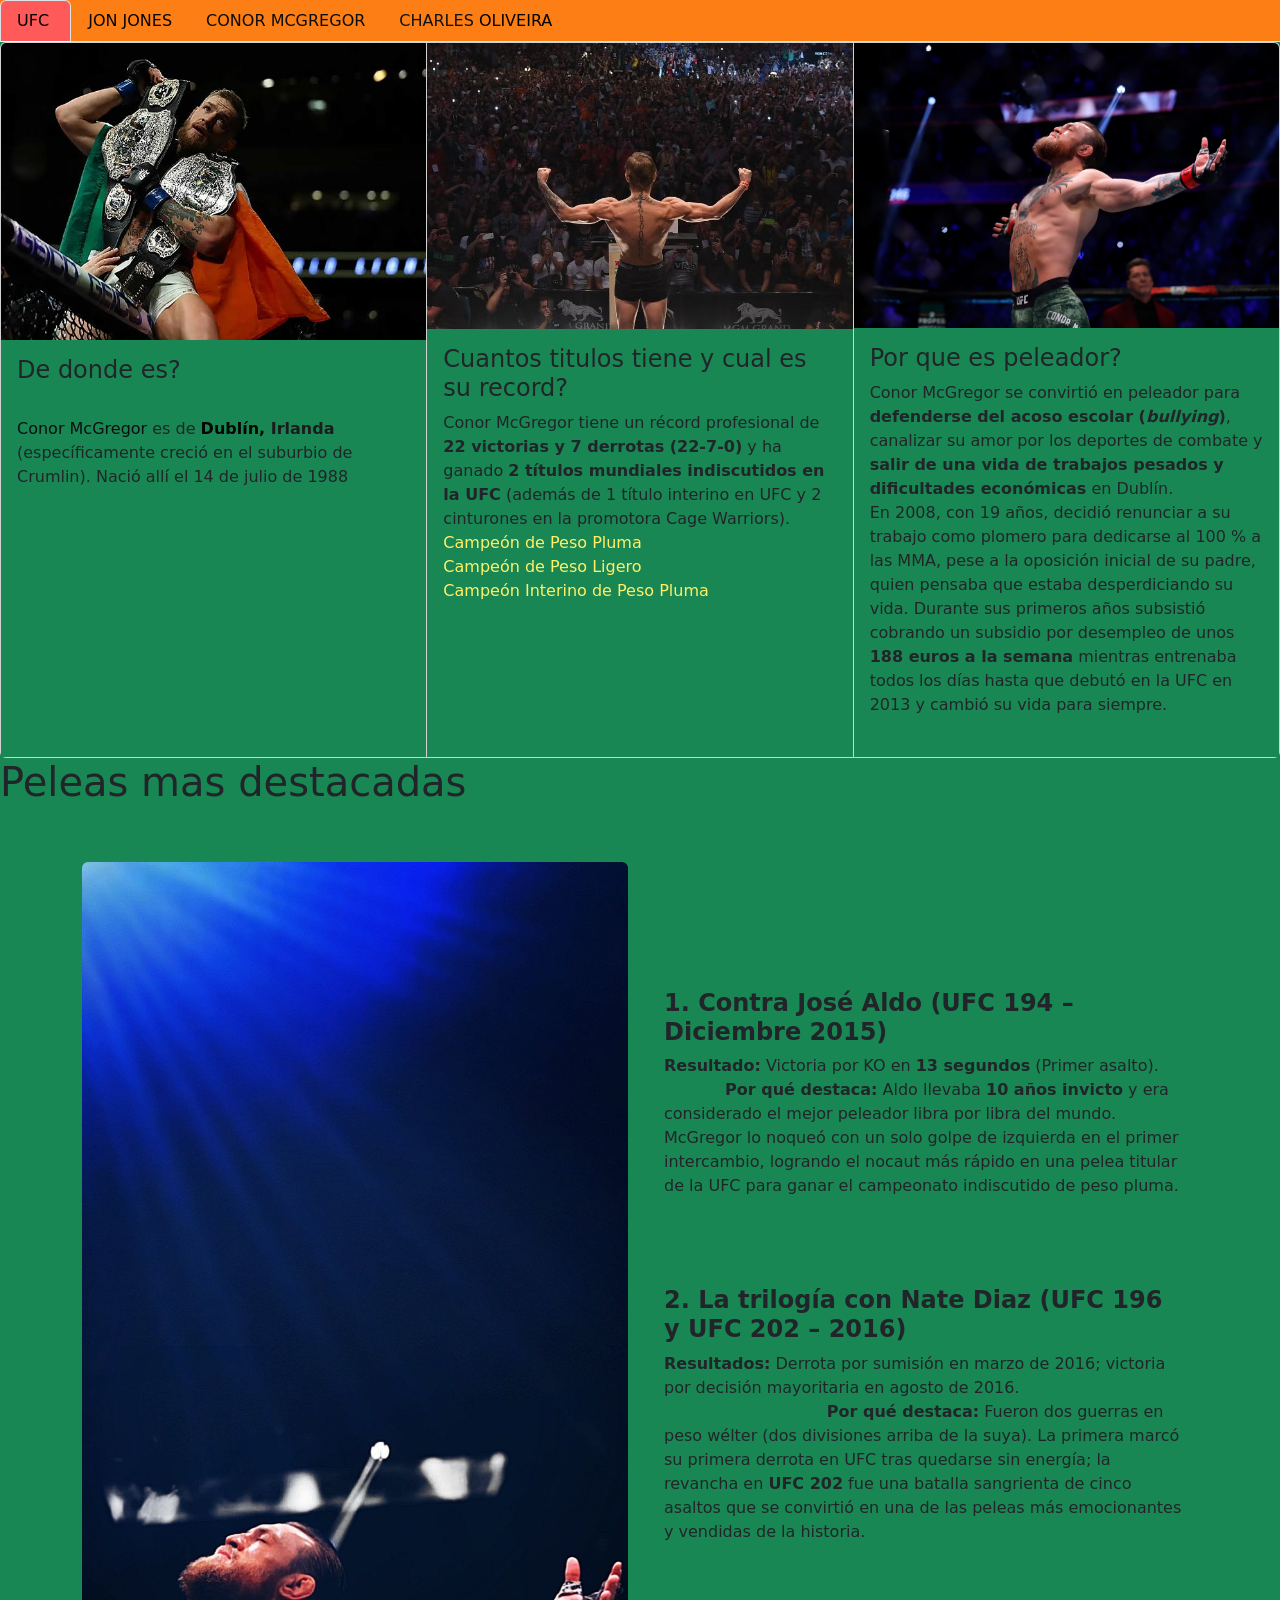
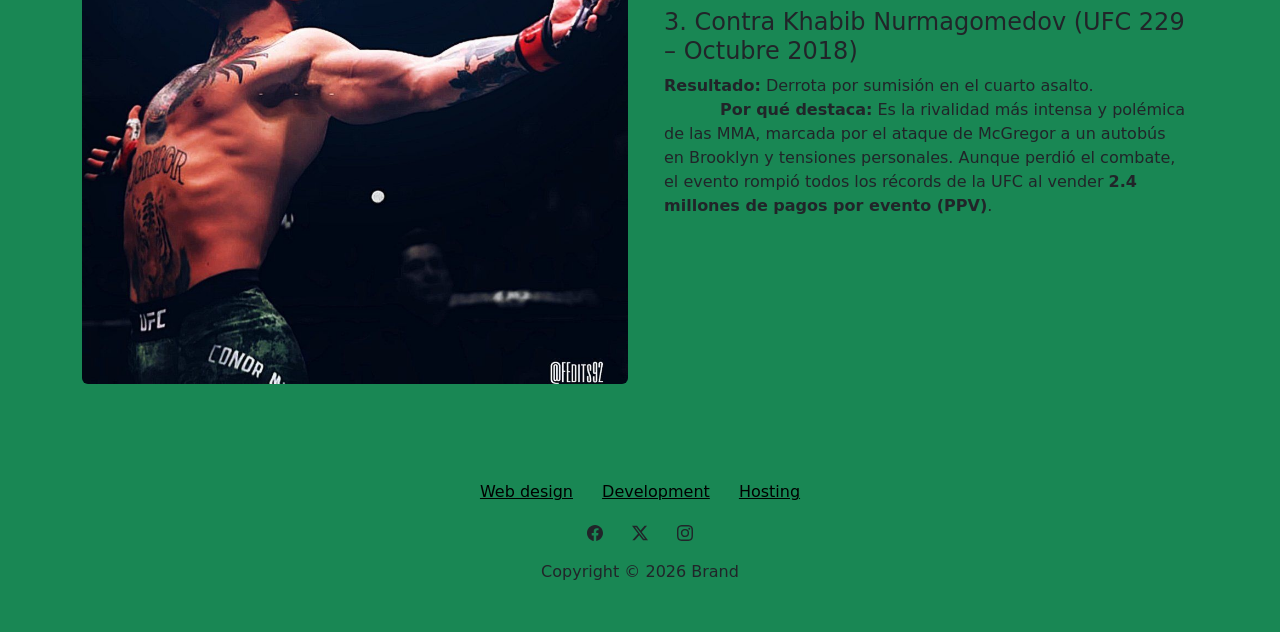
<file: mc.html>
<!DOCTYPE html>
<html data-bs-theme="light" lang="en">

<head>
    <meta charset="utf-8">
    <meta name="viewport" content="width=device-width, initial-scale=1.0, shrink-to-fit=no">
    <title>proyecto Avi</title>
    <link rel="stylesheet" href="assets/bootstrap/css/bootstrap.min.css">
    <link rel="stylesheet" href="assets/css/Footer-Basic-icons.css">
</head>

<body style="background: var(--bs-green);">
    <ul class="nav nav-tabs" style="background: var(--bs-orange);color: var(--bs-orange);">
        <li class="nav-item"><a class="nav-link active no" href="index.html" style="background: rgb(255,90,90);">UFC&nbsp;</a></li>
        <li class="nav-item"><a class="nav-link lol" href="JonJones.html"><span style="color: rgb(6, 6, 6);">JON JONES</span></a></li>
        <li class="nav-item"><a class="nav-link xd" href="MC.html"><span style="color: rgb(12, 12, 13);">CONOR MCGREGOR</span></a></li>
        <li class="nav-item"><a class="nav-link" href="CH.html"><span style="color: rgb(18, 18, 18);">CHARLES</span>&nbsp;<span style="color: rgb(0, 0, 0);">OLIVEIRA</span></a></li>
    </ul>
    <div class="card-group">
        <div class="card"><img class="img-fluid card-img-top w-100 d-block" width="662" height="463" src="assets/img/images%20(12).jpg">
            <div class="card-body" style="background: var(--bs-green);">
                <h4 class="card-title">De donde es?</h4>
                <p class="card-text"><br><a href="https://www.google.com/search?kgmid=%2Fm%2F0rfgxy2&amp;q=de+donde+es+mc+gregor+conor+mcgregor"><span style="color: rgb(14, 15, 16);">Conor McGregor</span></a> es de <a href="https://www.google.com/search?kgmid=%2Fm%2F02cft&amp;q=Dubl%C3%ADn%2C+Irlanda"><strong><span style="color: rgb(7, 7, 7);">Dublín, </span><span style="color: rgb(28, 28, 28);">Irlanda</span></strong></a><span style="color: rgb(28, 28, 28);"> </span>(específicamente creció en el suburbio de Crumlin). Nació allí el 14 de julio de 1988<br><br><br></p>
            </div>
        </div>
        <div class="card"><img class="card-img-top w-100 d-block" src="assets/img/Conor%20McGregor%20steps%20onto%20the%20scale%20during%20the%20UFC%20189%20weigh-in%20inside%20MGM%20Grand%20Garden%20Arena%20on%20July%2010,%202015%20hero.avif" width="412" height="286">
            <div class="card-body" style="background: var(--bs-green);color: var(--bs-dark);">
                <h4 class="card-title">Cuantos titulos tiene y cual es su record?</h4>
                <p class="card-text">Conor McGregor tiene un récord profesional de <strong>22 victorias y 7 derrotas (22-7-0)</strong> y ha ganado <strong>2 títulos mundiales indiscutidos en la UFC</strong> (además de 1 título interino en UFC y 2 cinturones en la promotora Cage Warriors).<br><span style="color: rgb(255, 240, 104);">Campeón de Peso Pluma</span><br><span style="color: rgb(255, 240, 104);">Campeón de Peso Ligero</span><br><span style="color: rgb(255, 240, 104);">Campeón Interino de Peso Pluma</span><br><br></p>
            </div>
        </div>
        <div class="card"><img class="card-img-top w-100 d-block" src="assets/img/conor-mcgregor-1670403814.avif" width="412" height="285">
            <div class="card-body" style="background: var(--bs-green);">
                <h4 class="card-title">Por que es peleador?</h4>
                <p class="card-text">Conor McGregor se convirtió en peleador para <strong>defenderse del acoso escolar (<em>bullying</em>)</strong>, canalizar su amor por los deportes de combate y <strong>salir de una vida de trabajos pesados y dificultades económicas</strong> en Dublín.<br>En 2008, con 19 años, decidió renunciar a su trabajo como plomero para dedicarse al 100 % a las MMA, pese a la oposición inicial de su padre, quien pensaba que estaba desperdiciando su vida. Durante sus primeros años subsistió cobrando un subsidio por desempleo de unos <strong>188 euros a la semana</strong> mientras entrenaba todos los días hasta que debutó en la UFC en 2013 y cambió su vida para siempre.<br><br></p>
            </div>
        </div>
    </div>
    <h1>Peleas mas destacadas&nbsp;</h1>
    <div class="container py-4 py-xl-5">
        <div class="row row-cols-1 row-cols-md-2">
            <div class="col"><img class="object-fit-cover rounded w-100 h-100" style="min-height: 300px;" src="assets/img/3a2afe240cd9f83a05bb0d64e2b5cb4a.jpg"></div>
            <div class="col d-flex flex-column justify-content-center p-4">
                <div class="text-center text-md-start d-flex flex-column align-items-center align-items-md-start mb-5">
                    <div>
                        <h4><strong>1. Contra José Aldo (UFC 194 – Diciembre 2015)</strong></h4>
                        <p><strong>Resultado:</strong> Victoria por KO en <strong>13 segundos</strong> (Primer asalto).&nbsp; &nbsp; &nbsp; &nbsp; &nbsp; &nbsp; &nbsp; &nbsp; &nbsp;&nbsp;<strong>Por qué destaca:</strong> Aldo llevaba <strong>10 años invicto</strong> y era considerado el mejor peleador libra por libra del mundo. McGregor lo noqueó con un solo golpe de izquierda en el primer intercambio, logrando el nocaut más rápido en una pelea titular de la UFC para ganar el campeonato indiscutido de peso pluma.<br><br></p>
                    </div>
                </div>
                <div class="text-center text-md-start d-flex flex-column align-items-center align-items-md-start mb-5">
                    <div>
                        <h4><strong>2. La trilogía con Nate Diaz (UFC 196 y UFC 202 – 2016)</strong></h4>
                        <p><strong>Resultados:</strong> Derrota por sumisión en marzo de 2016; victoria por decisión mayoritaria en agosto de 2016.&nbsp; &nbsp; &nbsp; &nbsp; &nbsp; &nbsp; &nbsp; &nbsp; &nbsp; &nbsp; &nbsp; &nbsp; &nbsp; &nbsp; &nbsp; &nbsp; &nbsp; &nbsp; &nbsp; &nbsp; &nbsp; &nbsp; &nbsp; &nbsp; &nbsp; &nbsp; &nbsp; &nbsp; &nbsp; &nbsp; &nbsp; &nbsp;&nbsp;<strong>Por qué destaca:</strong> Fueron dos guerras en peso wélter (dos divisiones arriba de la suya). La primera marcó su primera derrota en UFC tras quedarse sin energía; la revancha en <strong>UFC 202</strong> fue una batalla sangrienta de cinco asaltos que se convirtió en una de las peleas más emocionantes y vendidas de la historia.</p>
                    </div>
                </div>
                <div class="text-center text-md-start d-flex flex-column align-items-center align-items-md-start">
                    <div>
                        <h4>3. Contra Khabib Nurmagomedov (UFC 229 – Octubre 2018)</h4>
                        <p><strong>Resultado:</strong> Derrota por sumisión en el cuarto asalto.&nbsp; &nbsp; &nbsp; &nbsp; &nbsp; &nbsp; &nbsp; &nbsp; &nbsp; &nbsp; &nbsp; &nbsp; &nbsp; &nbsp; &nbsp;<strong>Por qué destaca:</strong> Es la rivalidad más intensa y polémica de las MMA, marcada por el ataque de McGregor a un autobús en Brooklyn y tensiones personales. Aunque perdió el combate, el evento rompió todos los récords de la UFC al vender <strong>2.4 millones de pagos por evento (PPV)</strong>.<br><br></p>
                    </div>
                </div>
            </div>
        </div>
    </div>
    <footer class="text-center" data-bs-theme="light">
        <div class="container py-4 py-lg-5">
            <ul class="list-inline">
                <li class="list-inline-item me-4"><a class="link-body-emphasis" href="#">Web design</a></li>
                <li class="list-inline-item me-4"><a class="link-body-emphasis" href="#">Development</a></li>
                <li class="list-inline-item"><a class="link-body-emphasis" href="#">Hosting</a></li>
            </ul>
            <ul class="list-inline">
                <li class="list-inline-item me-4"><a href="#"><svg class="bi bi-facebook text-body" xmlns="http://www.w3.org/2000/svg" width="1em" height="1em" fill="currentColor" viewBox="0 0 16 16">
                            <path d="M16 8.049c0-4.446-3.582-8.05-8-8.05C3.58 0-.002 3.603-.002 8.05c0 4.017 2.926 7.347 6.75 7.951v-5.625h-2.03V8.05H6.75V6.275c0-2.017 1.195-3.131 3.022-3.131.876 0 1.791.157 1.791.157v1.98h-1.009c-.993 0-1.303.621-1.303 1.258v1.51h2.218l-.354 2.326H9.25V16c3.824-.604 6.75-3.934 6.75-7.951"></path>
                        </svg></a></li>
                <li class="list-inline-item me-4"><a href="#"><svg class="bi bi-twitter-x text-body" xmlns="http://www.w3.org/2000/svg" width="1em" height="1em" fill="currentColor" viewBox="0 0 16 16">
                            <path d="M12.6.75h2.454l-5.36 6.142L16 15.25h-4.937l-3.867-5.07-4.425 5.07H.316l5.733-6.57L0 .75h5.063l3.495 4.633L12.601.75Zm-.86 13.028h1.36L4.323 2.145H2.865l8.875 11.633Z"></path>
                        </svg></a></li>
                <li class="list-inline-item"><a href="#"><svg class="bi bi-instagram text-body" xmlns="http://www.w3.org/2000/svg" width="1em" height="1em" fill="currentColor" viewBox="0 0 16 16">
                            <path d="M8 0C5.829 0 5.556.01 4.703.048 3.85.088 3.269.222 2.76.42a3.917 3.917 0 0 0-1.417.923A3.927 3.927 0 0 0 .42 2.76C.222 3.268.087 3.85.048 4.7.01 5.555 0 5.827 0 8.001c0 2.172.01 2.444.048 3.297.04.852.174 1.433.372 1.942.205.526.478.972.923 1.417.444.445.89.719 1.416.923.51.198 1.09.333 1.942.372C5.555 15.99 5.827 16 8 16s2.444-.01 3.298-.048c.851-.04 1.434-.174 1.943-.372a3.916 3.916 0 0 0 1.416-.923c.445-.445.718-.891.923-1.417.197-.509.332-1.09.372-1.942C15.99 10.445 16 10.173 16 8s-.01-2.445-.048-3.299c-.04-.851-.175-1.433-.372-1.941a3.926 3.926 0 0 0-.923-1.417A3.911 3.911 0 0 0 13.24.42c-.51-.198-1.092-.333-1.943-.372C10.443.01 10.172 0 7.998 0h.003zm-.717 1.442h.718c2.136 0 2.389.007 3.232.046.78.035 1.204.166 1.486.275.373.145.64.319.92.599.28.28.453.546.598.92.11.281.24.705.275 1.485.039.843.047 1.096.047 3.231s-.008 2.389-.047 3.232c-.035.78-.166 1.203-.275 1.485a2.47 2.47 0 0 1-.599.919c-.28.28-.546.453-.92.598-.28.11-.704.24-1.485.276-.843.038-1.096.047-3.232.047s-2.39-.009-3.233-.047c-.78-.036-1.203-.166-1.485-.276a2.478 2.478 0 0 1-.92-.598 2.48 2.48 0 0 1-.6-.92c-.109-.281-.24-.705-.275-1.485-.038-.843-.046-1.096-.046-3.233 0-2.136.008-2.388.046-3.231.036-.78.166-1.204.276-1.486.145-.373.319-.64.599-.92.28-.28.546-.453.92-.598.282-.11.705-.24 1.485-.276.738-.034 1.024-.044 2.515-.045v.002zm4.988 1.328a.96.96 0 1 0 0 1.92.96.96 0 0 0 0-1.92zm-4.27 1.122a4.109 4.109 0 1 0 0 8.217 4.109 4.109 0 0 0 0-8.217zm0 1.441a2.667 2.667 0 1 1 0 5.334 2.667 2.667 0 0 1 0-5.334"></path>
                        </svg></a></li>
            </ul>
            <p class="text-body mb-0">Copyright © 2026 Brand</p>
        </div>
    </footer>
    <script src="assets/bootstrap/js/bootstrap.min.js"></script>
</body>

</html>
</file>
<file: assets/css/Footer-Basic-icons.css>
.bs-icon {
  --bs-icon-size: .75rem;
  display: flex;
  flex-shrink: 0;
  justify-content: center;
  align-items: center;
  font-size: var(--bs-icon-size);
  width: calc(var(--bs-icon-size) * 2);
  height: calc(var(--bs-icon-size) * 2);
  color: var(--bs-primary);
}

.bs-icon-xs {
  --bs-icon-size: 1rem;
  width: calc(var(--bs-icon-size) * 1.5);
  height: calc(var(--bs-icon-size) * 1.5);
}

.bs-icon-sm {
  --bs-icon-size: 1rem;
}

.bs-icon-md {
  --bs-icon-size: 1.5rem;
}

.bs-icon-lg {
  --bs-icon-size: 2rem;
}

.bs-icon-xl {
  --bs-icon-size: 2.5rem;
}

.bs-icon.bs-icon-primary {
  color: var(--bs-white);
  background: var(--bs-primary);
}

.bs-icon.bs-icon-primary-light {
  color: var(--bs-primary);
  background: rgba(var(--bs-primary-rgb), .2);
}

.bs-icon.bs-icon-semi-white {
  color: var(--bs-primary);
  background: rgba(255, 255, 255, .5);
}

.bs-icon.bs-icon-rounded {
  border-radius: .5rem;
}

.bs-icon.bs-icon-circle {
  border-radius: 50%;
}

h4:hover {
  background: red;
}

.lol:hover {
  background: red;
}

.xd:hover {
  background: red;
}

a:hover {
  background: red;
}
</file>
